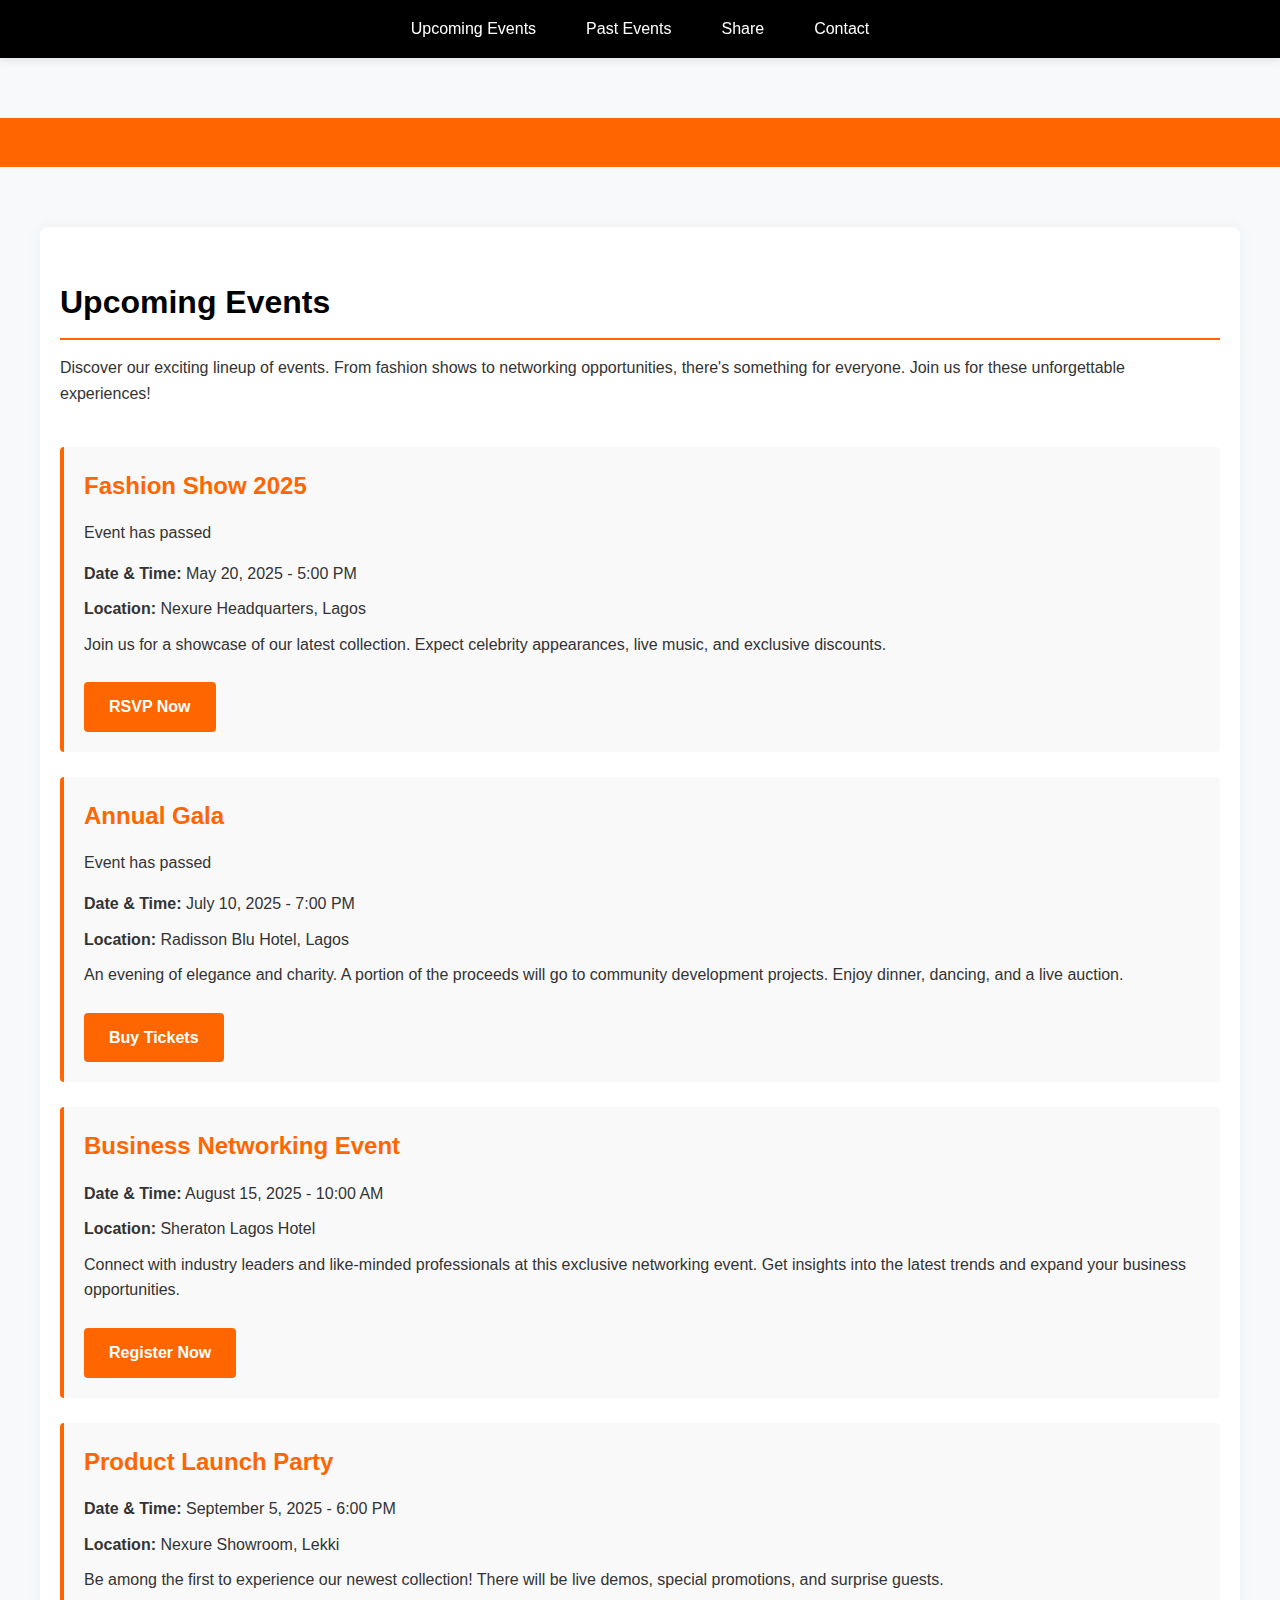
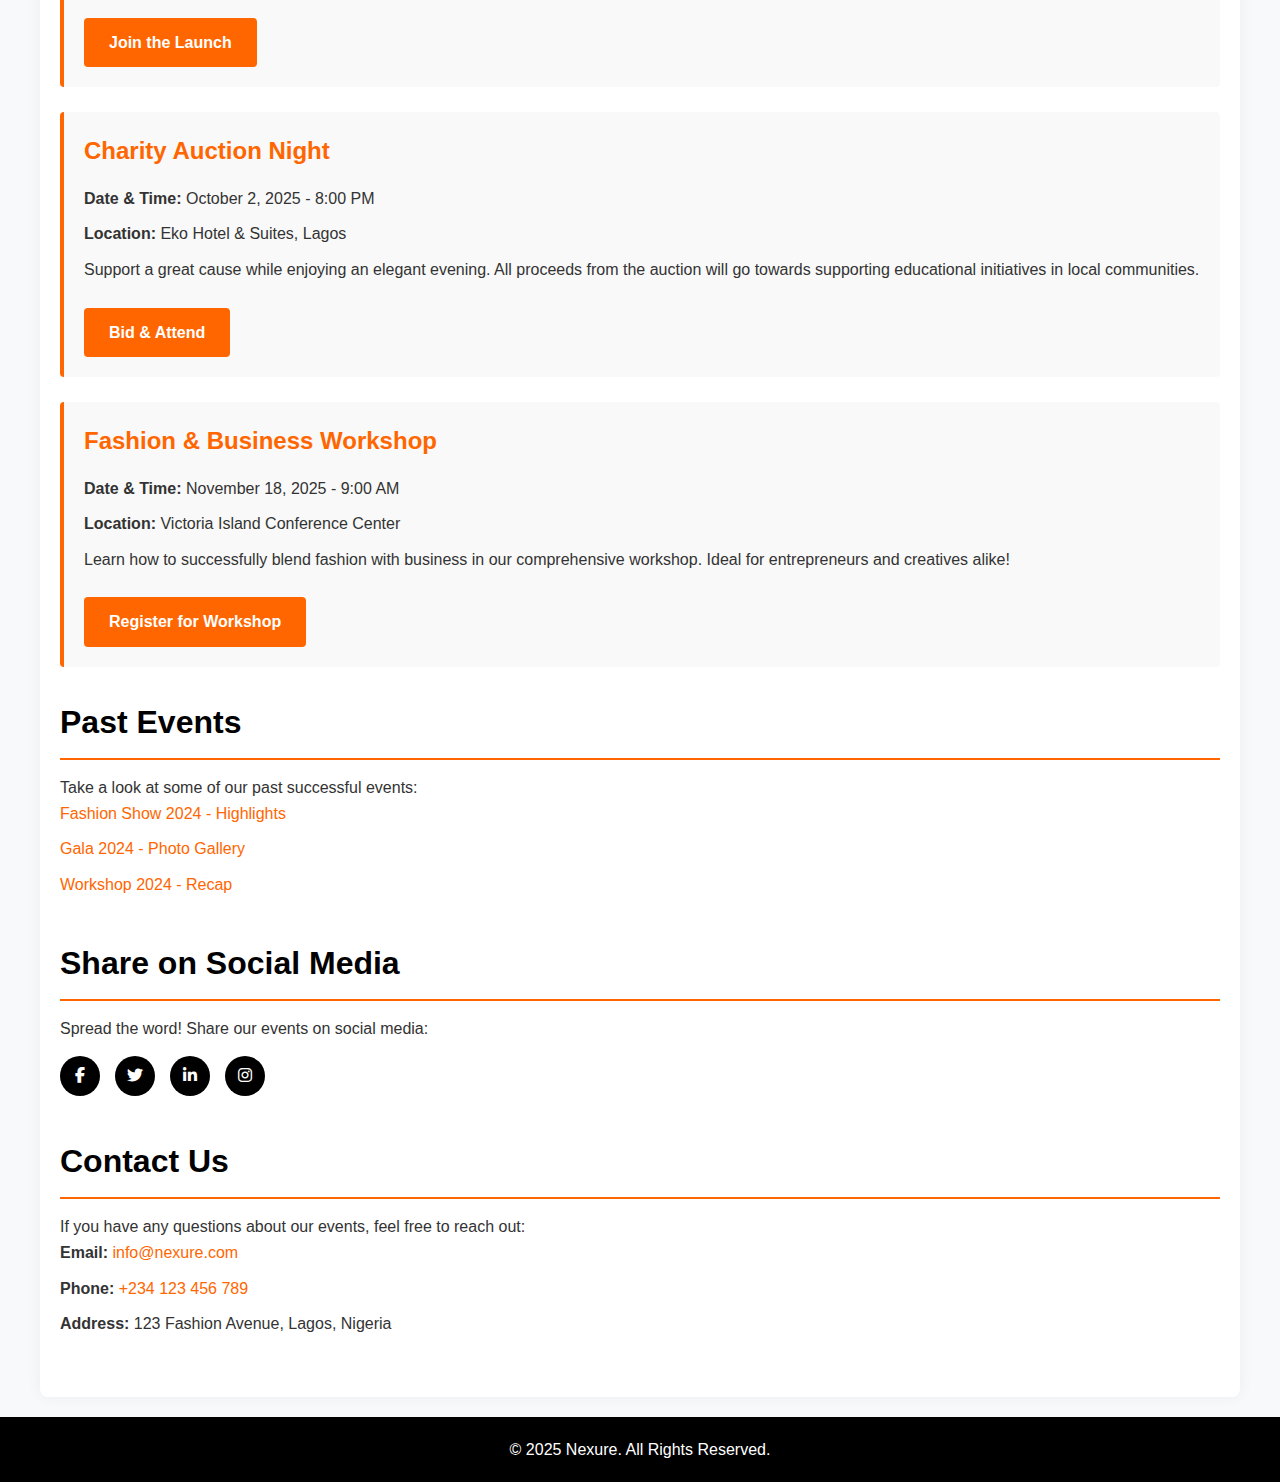
<file: events.html>
<!DOCTYPE html>
<html lang="en">
<head>
    <meta charset="UTF-8">
    <meta name="viewport" content="width=device-width, initial-scale=1.0">
    <title>Upcoming Events - Nexure</title>
    <link rel="stylesheet" href="https://cdnjs.cloudflare.com/ajax/libs/font-awesome/6.4.0/css/all.min.css">
    <style>
        /* Reset and Base Styles */
        * {
            margin: 0;
            padding: 0;
            box-sizing: border-box;
        }

        body {
            font-family: 'Segoe UI', Tahoma, Geneva, Verdana, sans-serif;
            line-height: 1.6;
            color: #333;
            background-color: #f8f9fa;
            display: flex;
            flex-direction: column;
            min-height: 100vh;
        }

        /* Header and Navigation */
        header {
            background-color: #000;
            color: white;
            padding: 1rem 0;
            position: sticky;
            top: 0;
            z-index: 1000;
            box-shadow: 0 2px 10px rgba(0, 0, 0, 0.1);
        }

        .top-nav ul {
            display: flex;
            justify-content: center;
            list-style: none;
            flex-wrap: wrap;
        }

        .top-nav li {
            margin: 0 15px;
        }

        .top-nav a {
            color: white;
            text-decoration: none;
            font-weight: 500;
            transition: color 0.3s;
            padding: 5px 10px;
            border-radius: 4px;
        }

        .top-nav a:hover {
            color: #ff6600;
            background-color: rgba(255, 255, 255, 0.1);
        }

        /* Mobile Menu Toggle */
        .menu-toggle {
            display: none;
            background: none;
            border: none;
            color: white;
            font-size: 1.5rem;
            cursor: pointer;
            position: absolute;
            right: 20px;
            top: 15px;
        }

        /* Sidebar */
        .sidebar {
            width: 250px;
            background-color: #000;
            color: white;
            position: fixed;
            top: 0;
            left: 0;
            height: 100%;
            padding: 20px;
            overflow-y: auto;
            z-index: 900;
            transform: translateX(-100%);
            transition: transform 0.3s ease;
        }

        .sidebar.show {
            transform: translateX(0);
        }

        .sidebar h2 {
            color: white;
            text-align: center;
            margin-bottom: 30px;
            padding-top: 20px;
            font-size: 1.8rem;
        }

        .sidebar ul {
            list-style: none;
        }

        .sidebar li {
            margin-bottom: 15px;
        }

        .sidebar a {
            color: white;
            text-decoration: none;
            font-size: 1.1rem;
            display: block;
            padding: 10px;
            border-radius: 4px;
            transition: background-color 0.3s;
        }

        .sidebar a:hover {
            background-color: #333;
        }

        .sidebar-toggle {
            display: none;
            position: fixed;
            top: 15px;
            left: 15px;
            background-color: #000;
            color: white;
            border: none;
            border-radius: 4px;
            padding: 10px 15px;
            cursor: pointer;
            z-index: 950;
        }

        .sidebar-overlay {
            display: none;
            position: fixed;
            top: 0;
            left: 0;
            right: 0;
            bottom: 0;
            background-color: rgba(0, 0, 0, 0.7);
            z-index: 899;
        }

        .sidebar-overlay.show {
            display: block;
        }

        /* Marquee */
        .marquee {
            background-color: #ff6600;
            color: white;
            padding: 12px 0;
            overflow: hidden;
            position: relative;
            margin-top: 60px;
            font-weight: bold;
        }

        .marquee p {
            display: inline-block;
            padding-left: 100%;
            animation: marquee 20s linear infinite;
            white-space: nowrap;
        }

        @keyframes marquee {
            0% { transform: translateX(0); }
            100% { transform: translateX(-100%); }
        }

        /* Main Content */
        main {
            flex: 1;
            max-width: 1200px;
            margin: 20px auto;
            padding: 20px;
            background-color: white;
            box-shadow: 0 0 15px rgba(0, 0, 0, 0.05);
            border-radius: 8px;
        }

        section {
            margin-bottom: 40px;
        }

        h2, h3 {
            color: #000;
            margin-bottom: 15px;
        }

        h2 {
            font-size: 2rem;
            border-bottom: 2px solid #ff6600;
            padding-bottom: 10px;
            margin-top: 30px;
        }

        h3 {
            font-size: 1.5rem;
            color: #ff6600;
        }

        /* Events */
        .event {
            background-color: #f9f9f9;
            border-left: 4px solid #ff6600;
            padding: 20px;
            margin-bottom: 25px;
            border-radius: 4px;
            transition: transform 0.3s, box-shadow 0.3s;
        }

        .event:hover {
            transform: translateY(-5px);
            box-shadow: 0 5px 15px rgba(0, 0, 0, 0.1);
        }

        .event p {
            margin-bottom: 10px;
        }

        .cta-button {
            display: inline-block;
            background-color: #ff6600;
            color: white;
            padding: 12px 25px;
            text-decoration: none;
            border-radius: 4px;
            font-weight: bold;
            margin-top: 15px;
            transition: background-color 0.3s;
        }

        .cta-button:hover {
            background-color: #e55a00;
        }

        /* Past Events */
        #past-events ul {
            list-style: none;
        }

        #past-events li {
            margin-bottom: 10px;
        }

        #past-events a {
            color: #ff6600;
            text-decoration: none;
            transition: color 0.3s;
        }

        #past-events a:hover {
            text-decoration: underline;
        }

        /* Social Media */
        .social-icons {
            display: flex;
            gap: 15px;
            margin-top: 15px;
        }

        .social-icons a {
            display: inline-block;
            width: 40px;
            height: 40px;
            background-color: #000;
            color: white;
            border-radius: 50%;
            text-align: center;
            line-height: 40px;
            transition: transform 0.3s, background-color 0.3s;
        }

        .social-icons a:hover {
            transform: translateY(-3px);
            background-color: #ff6600;
        }

        /* Contact Section */
        #contact ul {
            list-style: none;
        }

        #contact li {
            margin-bottom: 10px;
        }

        #contact a {
            color: #ff6600;
            text-decoration: none;
        }

        #contact a:hover {
            text-decoration: underline;
        }

        /* Footer */
        footer {
            background-color: #000;
            color: white;
            text-align: center;
            padding: 20px;
            margin-top: auto;
        }

        /* Countdown Timer */
        .countdown {
            display: flex;
            gap: 10px;
            margin: 15px 0;
        }

        .countdown-item {
            background-color: #000;
            color: white;
            padding: 10px;
            border-radius: 4px;
            text-align: center;
            min-width: 60px;
        }

        .countdown-number {
            font-size: 1.5rem;
            font-weight: bold;
        }

        .countdown-label {
            font-size: 0.8rem;
        }

        /* Responsive Design */
        @media (max-width: 992px) {
            main {
                margin: 20px;
                width: auto;
            }
            
            .marquee {
                margin-top: 60px;
            }
        }

        @media (max-width: 768px) {
            .menu-toggle {
                display: block;
            }
            
            .top-nav ul {
                display: none;
                flex-direction: column;
                position: absolute;
                top: 100%;
                left: 0;
                right: 0;
                background-color: #000;
                padding: 15px 0;
            }
            
            .top-nav ul.show {
                display: flex;
            }
            
            .top-nav li {
                margin: 10px 0;
                text-align: center;
            }
            
            .sidebar-toggle {
                display: block;
            }
            
            .marquee {
                margin-top: 50px;
                margin-left: 0;
            }
            
            .event {
                padding: 15px;
            }
            
            .countdown {
                justify-content: center;
            }
        }

        @media (max-width: 576px) {
            h2 {
                font-size: 1.7rem;
            }
            
            h3 {
                font-size: 1.3rem;
            }
            
            .cta-button {
                display: block;
                text-align: center;
            }
            
            .countdown-item {
                min-width: 50px;
            }
            
            .countdown-number {
                font-size: 1.2rem;
            }
        }
    </style>
</head>
<body>

    <!-- Top Navigation Bar -->
    <header>
        <button class="menu-toggle">☰</button>
        <nav class="top-nav">
            <ul>
                <li><a href="#upcoming-events">Upcoming Events</a></li>
                <li><a href="#past-events">Past Events</a></li>
                <li><a href="#social-media">Share</a></li>
                <li><a href="#contact">Contact</a></li>
            </ul>
        </nav>
    </header>

    <!-- Sidebar Toggle Button -->
    <button class="sidebar-toggle">☰</button>
    <div class="sidebar-overlay"></div>

    <!-- Sidebar -->
    <aside class="sidebar">
        <h2>Nexure</h2>
        <ul>
            <li><a href="index.html"><i class="fas fa-home"></i> Home</a></li>
            <li><a href="products.html"><i class="fas fa-tshirt"></i> Products</a></li>
            <li><a href="appointments.html"><i class="fas fa-calendar-check"></i> Appointments</a></li>
            <li><a href="events.html"><i class="fas fa-calendar-alt"></i> Events</a></li>
        </ul>
    </aside>

    <!-- Marquee Section -->
    <section class="marquee">
        <p>🎉 Stay tuned for exciting events ahead! Follow us for updates. 🎉</p>
    </section>

    <!-- Main Content Area -->
    <main>
        <section id="intro">
            <h2>Upcoming Events</h2>
            <p>Discover our exciting lineup of events. From fashion shows to networking opportunities, there's something for everyone. Join us for these unforgettable experiences!</p>
        </section>

        <!-- Event 1 -->
        <section class="event" id="event1">
            <h3>Fashion Show 2025</h3>
            <div class="countdown" data-date="2025-05-20T17:00:00">
                <div class="countdown-item">
                    <span class="countdown-number" id="days1">00</span>
                    <span class="countdown-label">Days</span>
                </div>
                <div class="countdown-item">
                    <span class="countdown-number" id="hours1">00</span>
                    <span class="countdown-label">Hours</span>
                </div>
                <div class="countdown-item">
                    <span class="countdown-number" id="minutes1">00</span>
                    <span class="countdown-label">Minutes</span>
                </div>
                <div class="countdown-item">
                    <span class="countdown-number" id="seconds1">00</span>
                    <span class="countdown-label">Seconds</span>
                </div>
            </div>
            <p><strong>Date & Time:</strong> May 20, 2025 - 5:00 PM</p>
            <p><strong>Location:</strong> Nexure Headquarters, Lagos</p>
            <p>Join us for a showcase of our latest collection. Expect celebrity appearances, live music, and exclusive discounts.</p>
            <a href="rsvp.html" class="cta-button">RSVP Now</a>
        </section>

        <!-- Event 2 -->
        <section class="event" id="event2">
            <h3>Annual Gala</h3>
            <div class="countdown" data-date="2025-07-10T19:00:00">
                <div class="countdown-item">
                    <span class="countdown-number" id="days2">00</span>
                    <span class="countdown-label">Days</span>
                </div>
                <div class="countdown-item">
                    <span class="countdown-number" id="hours2">00</span>
                    <span class="countdown-label">Hours</span>
                </div>
                <div class="countdown-item">
                    <span class="countdown-number" id="minutes2">00</span>
                    <span class="countdown-label">Minutes</span>
                </div>
                <div class="countdown-item">
                    <span class="countdown-number" id="seconds2">00</span>
                    <span class="countdown-label">Seconds</span>
                </div>
            </div>
            <p><strong>Date & Time:</strong> July 10, 2025 - 7:00 PM</p>
            <p><strong>Location:</strong> Radisson Blu Hotel, Lagos</p>
            <p>An evening of elegance and charity. A portion of the proceeds will go to community development projects. Enjoy dinner, dancing, and a live auction.</p>
            <a href="buy-tickets.html" class="cta-button">Buy Tickets</a>
        </section>

        <!-- Event 3 -->
        <section class="event" id="event3">
            <h3>Business Networking Event</h3>
            <p><strong>Date & Time:</strong> August 15, 2025 - 10:00 AM</p>
            <p><strong>Location:</strong> Sheraton Lagos Hotel</p>
            <p>Connect with industry leaders and like-minded professionals at this exclusive networking event. Get insights into the latest trends and expand your business opportunities.</p>
            <a href="register.html" class="cta-button">Register Now</a>
        </section>

        <!-- Event 4 -->
        <section class="event" id="event4">
            <h3>Product Launch Party</h3>
            <p><strong>Date & Time:</strong> September 5, 2025 - 6:00 PM</p>
            <p><strong>Location:</strong> Nexure Showroom, Lekki</p>
            <p>Be among the first to experience our newest collection! There will be live demos, special promotions, and surprise guests.</p>
            <a href="launch-party.html" class="cta-button">Join the Launch</a>
        </section>

        <!-- Event 5 -->
        <section class="event" id="event5">
            <h3>Charity Auction Night</h3>
            <p><strong>Date & Time:</strong> October 2, 2025 - 8:00 PM</p>
            <p><strong>Location:</strong> Eko Hotel & Suites, Lagos</p>
            <p>Support a great cause while enjoying an elegant evening. All proceeds from the auction will go towards supporting educational initiatives in local communities.</p>
            <a href="auction-tickets.html" class="cta-button">Bid & Attend</a>
        </section>

        <!-- Event 6 -->
        <section class="event" id="event6">
            <h3>Fashion & Business Workshop</h3>
            <p><strong>Date & Time:</strong> November 18, 2025 - 9:00 AM</p>
            <p><strong>Location:</strong> Victoria Island Conference Center</p>
            <p>Learn how to successfully blend fashion with business in our comprehensive workshop. Ideal for entrepreneurs and creatives alike!</p>
            <a href="workshop-registration.html" class="cta-button">Register for Workshop</a>
        </section>

        <!-- Past Events -->
        <section id="past-events">
            <h2>Past Events</h2>
            <p>Take a look at some of our past successful events:</p>
            <ul>
                <li><a href="past-event1.html">Fashion Show 2024 - Highlights</a></li>
                <li><a href="past-event2.html">Gala 2024 - Photo Gallery</a></li>
                <li><a href="past-event3.html">Workshop 2024 - Recap</a></li>
            </ul>
        </section>

        <!-- Social Media Sharing -->
        <section id="social-media">
            <h2>Share on Social Media</h2>
            <p>Spread the word! Share our events on social media:</p>
            <div class="social-icons">
                <a href="https://www.facebook.com/sharer/sharer.php?u=YOUR_EVENT_URL" target="_blank" aria-label="Share on Facebook">
                    <i class="fab fa-facebook-f"></i>
                </a>
                <a href="https://twitter.com/intent/tweet?url=YOUR_EVENT_URL" target="_blank" aria-label="Share on Twitter">
                    <i class="fab fa-twitter"></i>
                </a>
                <a href="https://www.linkedin.com/shareArticle?mini=true&url=YOUR_EVENT_URL" target="_blank" aria-label="Share on LinkedIn">
                    <i class="fab fa-linkedin-in"></i>
                </a>
                <a href="https://www.instagram.com/" target="_blank" aria-label="Share on Instagram">
                    <i class="fab fa-instagram"></i>
                </a>
            </div>
        </section>

        <!-- Contact Information -->
        <section id="contact">
            <h2>Contact Us</h2>
            <p>If you have any questions about our events, feel free to reach out:</p>
            <ul>
                <li><strong>Email:</strong> <a href="mailto:info@nexure.com">info@nexure.com</a></li>
                <li><strong>Phone:</strong> <a href="tel:+234123456789">+234 123 456 789</a></li>
                <li><strong>Address:</strong> 123 Fashion Avenue, Lagos, Nigeria</li>
            </ul>
        </section>
    </main>

    <!-- Footer -->
    <footer>
        <p>&copy; 2025 Nexure. All Rights Reserved.</p>
    </footer>

    <script>
        // Mobile Menu and Sidebar Functionality
        document.addEventListener('DOMContentLoaded', function() {
            // Mobile menu toggle
            const menuToggle = document.querySelector('.menu-toggle');
            const topNav = document.querySelector('.top-nav ul');
            
            if (menuToggle) {
                menuToggle.addEventListener('click', function() {
                    topNav.classList.toggle('show');
                });
            }
            
            // Sidebar toggle
            const sidebarToggle = document.querySelector('.sidebar-toggle');
            const sidebar = document.querySelector('.sidebar');
            const overlay = document.querySelector('.sidebar-overlay');
            
            function toggleSidebar() {
                sidebar.classList.toggle('show');
                overlay.classList.toggle('show');
                document.body.classList.toggle('no-scroll');
            }
            
            if (sidebarToggle) {
                sidebarToggle.addEventListener('click', toggleSidebar);
            }
            
            if (overlay) {
                overlay.addEventListener('click', toggleSidebar);
            }
            
            // Close sidebar when clicking on a link
            const sidebarLinks = document.querySelectorAll('.sidebar a');
            sidebarLinks.forEach(link => {
                link.addEventListener('click', () => {
                    if (window.innerWidth <= 768 && sidebar.classList.contains('show')) {
                        toggleSidebar();
                    }
                });
            });
            
            // Countdown timers for events
            function updateCountdowns() {
                const countdowns = document.querySelectorAll('.countdown');
                
                countdowns.forEach(countdown => {
                    const eventDate = new Date(countdown.getAttribute('data-date')).getTime();
                    const now = new Date().getTime();
                    const distance = eventDate - now;
                    
                    if (distance < 0) {
                        countdown.innerHTML = "Event has passed";
                        return;
                    }
                    
                    const days = Math.floor(distance / (1000 * 60 * 60 * 24));
                    const hours = Math.floor((distance % (1000 * 60 * 60 * 24)) / (1000 * 60 * 60));
                    const minutes = Math.floor((distance % (1000 * 60 * 60)) / (1000 * 60));
                    const seconds = Math.floor((distance % (1000 * 60)) / 1000);
                    
                    const countdownId = countdown.parentElement.id;
                    const idNum = countdownId.replace('event', '');
                    
                    document.getElementById(`days${idNum}`).textContent = days.toString().padStart(2, '0');
                    document.getElementById(`hours${idNum}`).textContent = hours.toString().padStart(2, '0');
                    document.getElementById(`minutes${idNum}`).textContent = minutes.toString().padStart(2, '0');
                    document.getElementById(`seconds${idNum}`).textContent = seconds.toString().padStart(2, '0');
                });
            }
            
            // Initialize and update countdowns every second
            updateCountdowns();
            setInterval(updateCountdowns, 1000);
            
            // Smooth scrolling for anchor links
            document.querySelectorAll('a[href^="#"]').forEach(anchor => {
                anchor.addEventListener('click', function(e) {
                    e.preventDefault();
                    
                    const targetId = this.getAttribute('href');
                    if (targetId === '#') return;
                    
                    const targetElement = document.querySelector(targetId);
                    if (targetElement) {
                        window.scrollTo({
                            top: targetElement.offsetTop - 80,
                            behavior: 'smooth'
                        });
                    }
                });
            });
        });
    </script>
</body>
</html>
</file>
